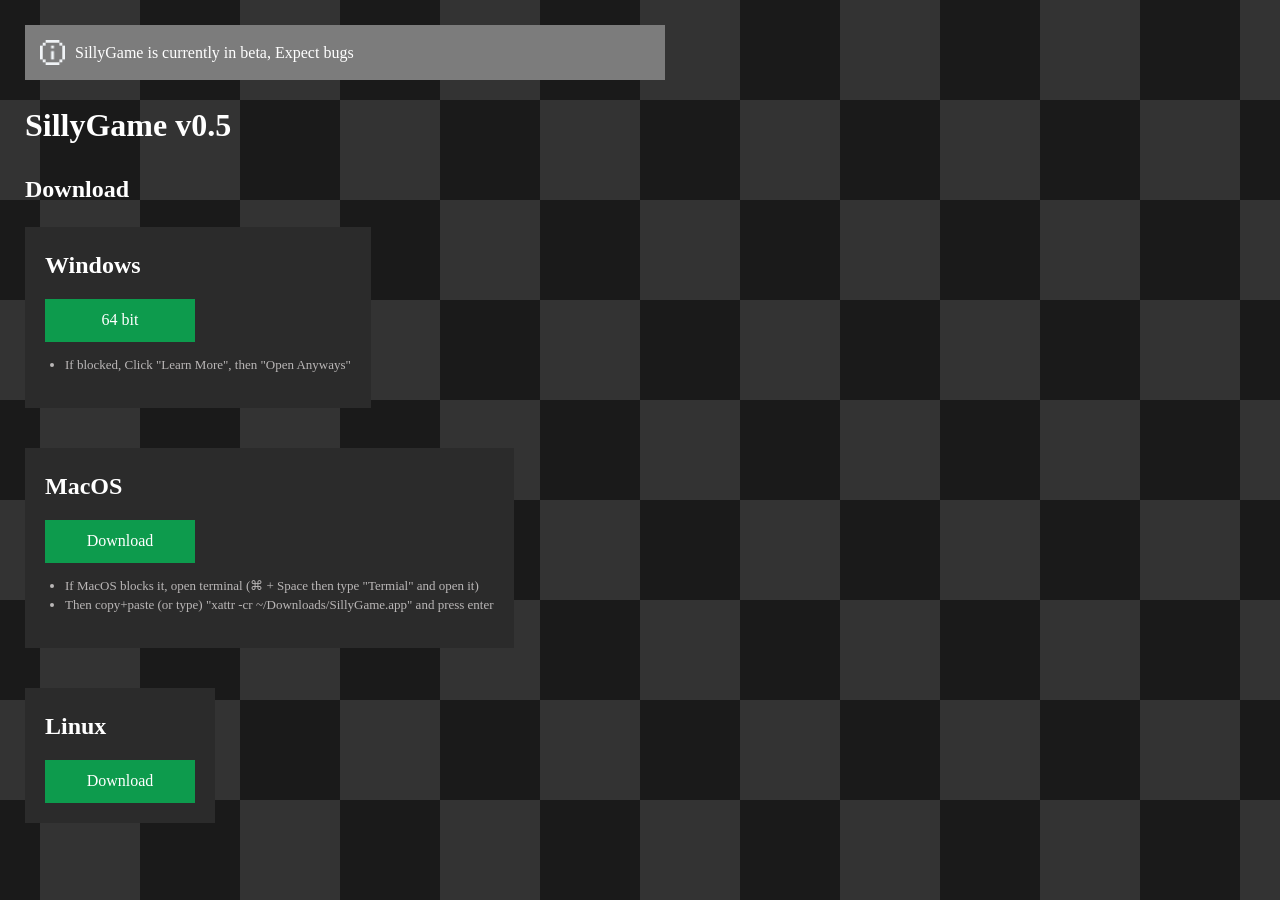
<file: index.html>
<!DOCTYPE html>
<html>
<head>
  <title>SillyGame</title>
  <link href="https://fonts.cdnfonts.com/css/minecraftia" rel="stylesheet">
  <link rel="stylesheet" href="style.css">
</head>

<body>
  <div class="moving-grid"></div>

  <div class="info-banner"><img src="images/info-flipped.png" class="banner-img"> SillyGame is currently in beta, Expect bugs</div>

  <h1>SillyGame v0.5</h1>

  <h2>Download</h2>

  <div class="download-buttons">
    <div class="download-info">
      <h1>Windows</h1>
    <a href="https://github.com/SillyGameHolder/download/releases/download/release/SillyGame-windows64.exe"
       download
       class="download-button-recommended"
       role="button">
      64 bit
    </a>
    <ul class="download-info-text">
      <li>If blocked, Click "Learn More", then "Open Anyways"</li>
    </ul>
    
    </div>

    <div class="download-info">
      <h1>MacOS</h1>
    <a href="https://github.com/SillyGameHolder/download/releases/download/release/SillyGame-MacOS.zip"
       download
       class="download-button-recommended"
       role="button">
       Download
    </a>
    <ul class="download-info-text">
      <li>If MacOS blocks it, open terminal (⌘ + Space then type "Termial" and open it)</li>
      <li>Then copy+paste (or type) "xattr -cr ~/Downloads/SillyGame.app" and press enter</li>
    </ul>
    
    </div>

    <div class="download-info">
      <h1>Linux</h1>
    <a href="https://github.com/SillyGameHolder/download/releases/download/release/SillyGame-linux.x86_64"
       download
       class="download-button-recommended"
       role="button">
      Download
    </a>

    
    </div>
  </div>

</body>
</html>
</file>
<file: style.css>
@font-face {
    font-family: 'Minecraftia';
    font-style: normal;
    font-weight: 400;
    src: local('Minecraftia'), url('https://cdnfonts.com') format('woff');
}

body {
  font-family: 'Minecraftia';
  background: black;
  color: white;
  max-width: 640px;
  margin: 0;
  padding: 25px;
  line-height: 1.5;
  overflow-x:visible;
}

.info-banner {
    position: relative;
    width: 100%;
    background-color: #7c7c7c;
    padding: 15px;
    box-sizing: border-box;

    display: flex;
    align-items: center;
    gap: 10px;
}

.banner-img {
    height: 25px;
    width: auto;
}
a {
  color: rgb(42, 127, 255);
  text-decoration: none;
}

a:hover {
  text-decoration: underline;
}

.download-info {
  background-color: #2b2b2b;
  padding: 20px;
  margin-bottom: 20px;
}

.download-info h1 {
  margin-top: 0;
  font-size: 24px;
}

.download-info-text {
  font-size: 13px;
  color: rgb(186, 183, 183);
  padding-left: 20px;
}

.download-buttons {
  display: flex;
  flex-direction: column; 
  align-items: flex-start;
  gap: 20px;
}


.download-button {
  display: inline-flex;
  align-items: center;
  justify-content: center;
  white-space: nowrap;
  padding: 0.6rem 0.8rem;
  background-color: #2e8bff;
  color: #fff;
  text-decoration: none;
  box-sizing: border-box;
  transition: transform 120ms ease, box-shadow 120ms ease, opacity 120ms ease;
  -webkit-font-smoothing: antialiased;
  width: 150px;
  cursor: pointer;
}

.download-button-recommended {
  display: inline-flex;
  align-items: center;
  justify-content: center;
  white-space: nowrap;
  padding: 0.6rem 0.8rem;
  background-color: #0d9b4d;
  color: #fff;
  text-decoration: none;
  box-sizing: border-box;
  transition: transform 120ms ease, box-shadow 120ms ease, opacity 120ms ease;
  -webkit-font-smoothing: antialiased;
  width: 150px;
  cursor: pointer;
}

.download-button:hover,
.download-button-recommended:hover,
.download-button:focus,
.download-button-recommended:focus {
  transform: translateY(-2px);
  text-decoration: none;
  opacity: 0.9;
}


.download-button[aria-disabled="true"] {
  background: #454545;
  color: #999;
  cursor: not-allowed;
  pointer-events: none;
  opacity: 0.65;
  box-shadow: none;
  transform: none;
}

/* Moving Godot-style checkerboard grid */
.moving-grid {
  position: fixed;
  inset: 0;
  z-index: -1;
  pointer-events: none;
  overflow: hidden;

  --grid-density: 1;
  --grid-size: 100px;
  --color-1: rgb(51, 51, 51);
  --color-2: rgb(26, 26, 26);

  background-color: var(--color-2);
}

.moving-grid::before {
  content: "";
  position: absolute;
  inset: -200%;
  width: 400%;
  height: 400%;

  background-image:
    conic-gradient(
      from 90deg,
      var(--color-1) 25%,
      var(--color-2) 0 50%,
      var(--color-1) 0 75%,
      var(--color-2) 0
    );

  background-size:
    calc(var(--grid-size) * 2)
    calc(var(--grid-size) * 2);

  animation: grid-slide 5s linear infinite;
}

@keyframes grid-slide {
  from {
    transform: translate(0, 0);
  }
  to {
    transform: translate(-100px, -100px);
  }
}
</file>
